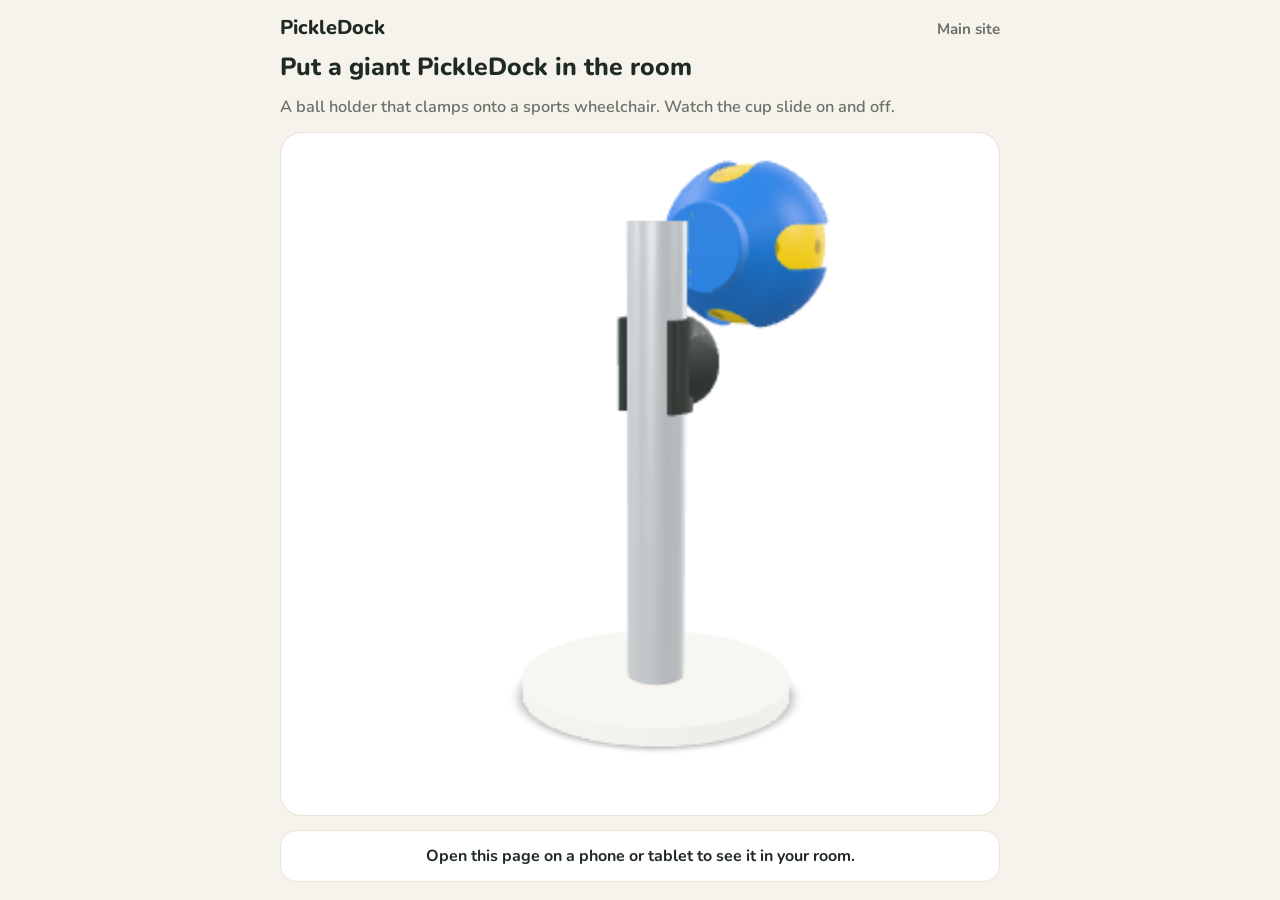
<file: ar/index.html>
<!DOCTYPE html>
<html lang="en">
<head>
  <meta charset="utf-8">
  <meta name="viewport" content="width=device-width, initial-scale=1, viewport-fit=cover">
  <title>PickleDock in AR</title>
  <meta name="robots" content="noindex">
  <meta name="description" content="Place a giant PickleDock in your room with your phone camera.">
  <link rel="icon" href="../assets/img/favicon.png" type="image/png">
  <link rel="apple-touch-icon" href="../assets/img/apple-touch-icon.png">
  <link rel="preconnect" href="https://fonts.googleapis.com">
  <link rel="preconnect" href="https://fonts.gstatic.com" crossorigin>
  <link href="https://fonts.googleapis.com/css2?family=Nunito:wght@400;600;700;800&display=swap" rel="stylesheet">
  <style>
    :root {
      --bg: #f6f3ec; --card: #ffffff; --ink: #1f2a22; --muted: #6b7068; --line: #e8e3d8;
      --green: #1f5a2e; --green-ink: #ffffff; --yellow: #f2d93a; --radius: 22px;
    }
    @media (prefers-color-scheme: dark) {
      :root { --bg: #171a16; --card: #20241f; --ink: #ecefe8; --muted: #a3a99f; --line: #2f352d; --green: #f2d93a; --green-ink: #1c1d10; }
    }
    * { box-sizing: border-box; }
    html, body { height: 100%; }
    body {
      margin: 0; background: var(--bg); color: var(--ink);
      font-family: "Nunito", ui-rounded, "SF Pro Rounded", system-ui, sans-serif;
      display: flex; flex-direction: column; min-height: 100dvh;
      padding: max(14px, env(safe-area-inset-top)) 16px max(18px, env(safe-area-inset-bottom));
      -webkit-text-size-adjust: 100%;
    }
    header { display: flex; align-items: baseline; justify-content: space-between; gap: 12px; max-width: 720px; width: 100%; margin: 0 auto 10px; }
    header a.brand { font-weight: 800; font-size: 1.25rem; color: var(--ink); text-decoration: none; }
    header a.home { font-weight: 700; font-size: .95rem; color: var(--muted); text-decoration: none; }
    main { flex: 1; display: flex; flex-direction: column; gap: 14px; max-width: 720px; width: 100%; margin: 0 auto; }
    h1 { font-size: 1.55rem; line-height: 1.15; font-weight: 800; margin: 2px 0 0; }
    p.lead { margin: 0; color: var(--muted); font-size: 1.02rem; font-weight: 600; }
    .stage { position: relative; flex: 1; min-height: 300px; background: var(--card); border: 1px solid var(--line); border-radius: var(--radius); overflow: hidden; }
    model-viewer { position: absolute; inset: 0; width: 100%; height: 100%; background: transparent; --poster-color: transparent; --progress-bar-color: var(--green); }
    model-viewer.loaded::part(default-progress-bar) { display: none; }
    .ar-btn {
      appearance: none; border: 0; cursor: pointer; width: 100%;
      background: var(--green); color: var(--green-ink);
      font: 800 1.15rem/1 "Nunito", system-ui, sans-serif;
      padding: 18px 20px; border-radius: 999px;
    }
    .ar-btn:active { transform: scale(.98); }
    .ar-btn[hidden] { display: none; }
    .note { margin: 0; padding: 14px 16px; border-radius: 16px; background: var(--card); border: 1px solid var(--line); font-weight: 700; text-align: center; }
    .note[hidden] { display: none; }
    ol.steps { margin: 0; padding: 0; list-style: none; display: grid; gap: 6px; counter-reset: s; }
    ol.steps[hidden] { display: none; }
    ol.steps li { counter-increment: s; display: flex; gap: 10px; align-items: baseline; color: var(--muted); font-weight: 600; font-size: .98rem; }
    ol.steps li::before { content: counter(s); flex: none; width: 1.5em; height: 1.5em; border-radius: 50%; background: var(--yellow); color: #1c1d10; font-weight: 800; font-size: .85rem; display: inline-flex; align-items: center; justify-content: center; }
  </style>
  <script type="module" src="model-viewer.min.js"></script>
</head>
<body>
  <header>
    <a class="brand" href="../">PickleDock</a>
    <a class="home" href="../">Main site</a>
  </header>
  <main>
    <h1>Put a giant PickleDock in the room</h1>
    <p class="lead">A ball holder that clamps onto a sports wheelchair. Watch the cup slide on and off.</p>

    <div class="stage">
      <model-viewer id="mv"
        src="pickledock.glb"
        ios-src="pickledock.usdz"
        alt="A PickleDock ball holder clamped to a post, holding a pickleball, slowly spinning"
        ar ar-modes="scene-viewer webxr quick-look" ar-scale="auto" ar-placement="floor"
        autoplay camera-controls touch-action="pan-y" interaction-prompt="none"
        camera-orbit="20deg 78deg auto" shadow-intensity="1" shadow-softness="0.9" exposure="1.05">
        <button slot="ar-button" id="arSlot" hidden></button>
      </model-viewer>
    </div>

    <button class="ar-btn" id="arBtn" type="button" hidden>See it in your room</button>
    <p class="note" id="noAr" hidden>Open this page on a phone or tablet to see it in your room.</p>

    <ol class="steps" id="steps">
      <li>Tap the button, then allow the camera.</li>
      <li>Point at the floor or a table and move your phone slowly.</li>
      <li>Pinch to make it bigger or smaller. Drag to move it.</li>
    </ol>
  </main>

  <script type="module">
    const mv = document.getElementById('mv');
    const btn = document.getElementById('arBtn');
    const note = document.getElementById('noAr');
    await customElements.whenDefined('model-viewer');
    const steps = document.getElementById('steps');
    const ready = () => {
      mv.classList.add('loaded');
      const ok = mv.canActivateAR;
      btn.hidden = !ok; steps.hidden = !ok; note.hidden = ok;
    };
    mv.addEventListener('load', ready);
    if (mv.loaded) ready();
    btn.addEventListener('click', () => mv.activateAR());
    mv.addEventListener('ar-status', (e) => {
      if (e.detail.status === 'failed') { note.textContent = 'AR could not start on this device. You can still spin the model here.'; note.hidden = false; }
    });
  </script>
</body>
</html>
</file>
